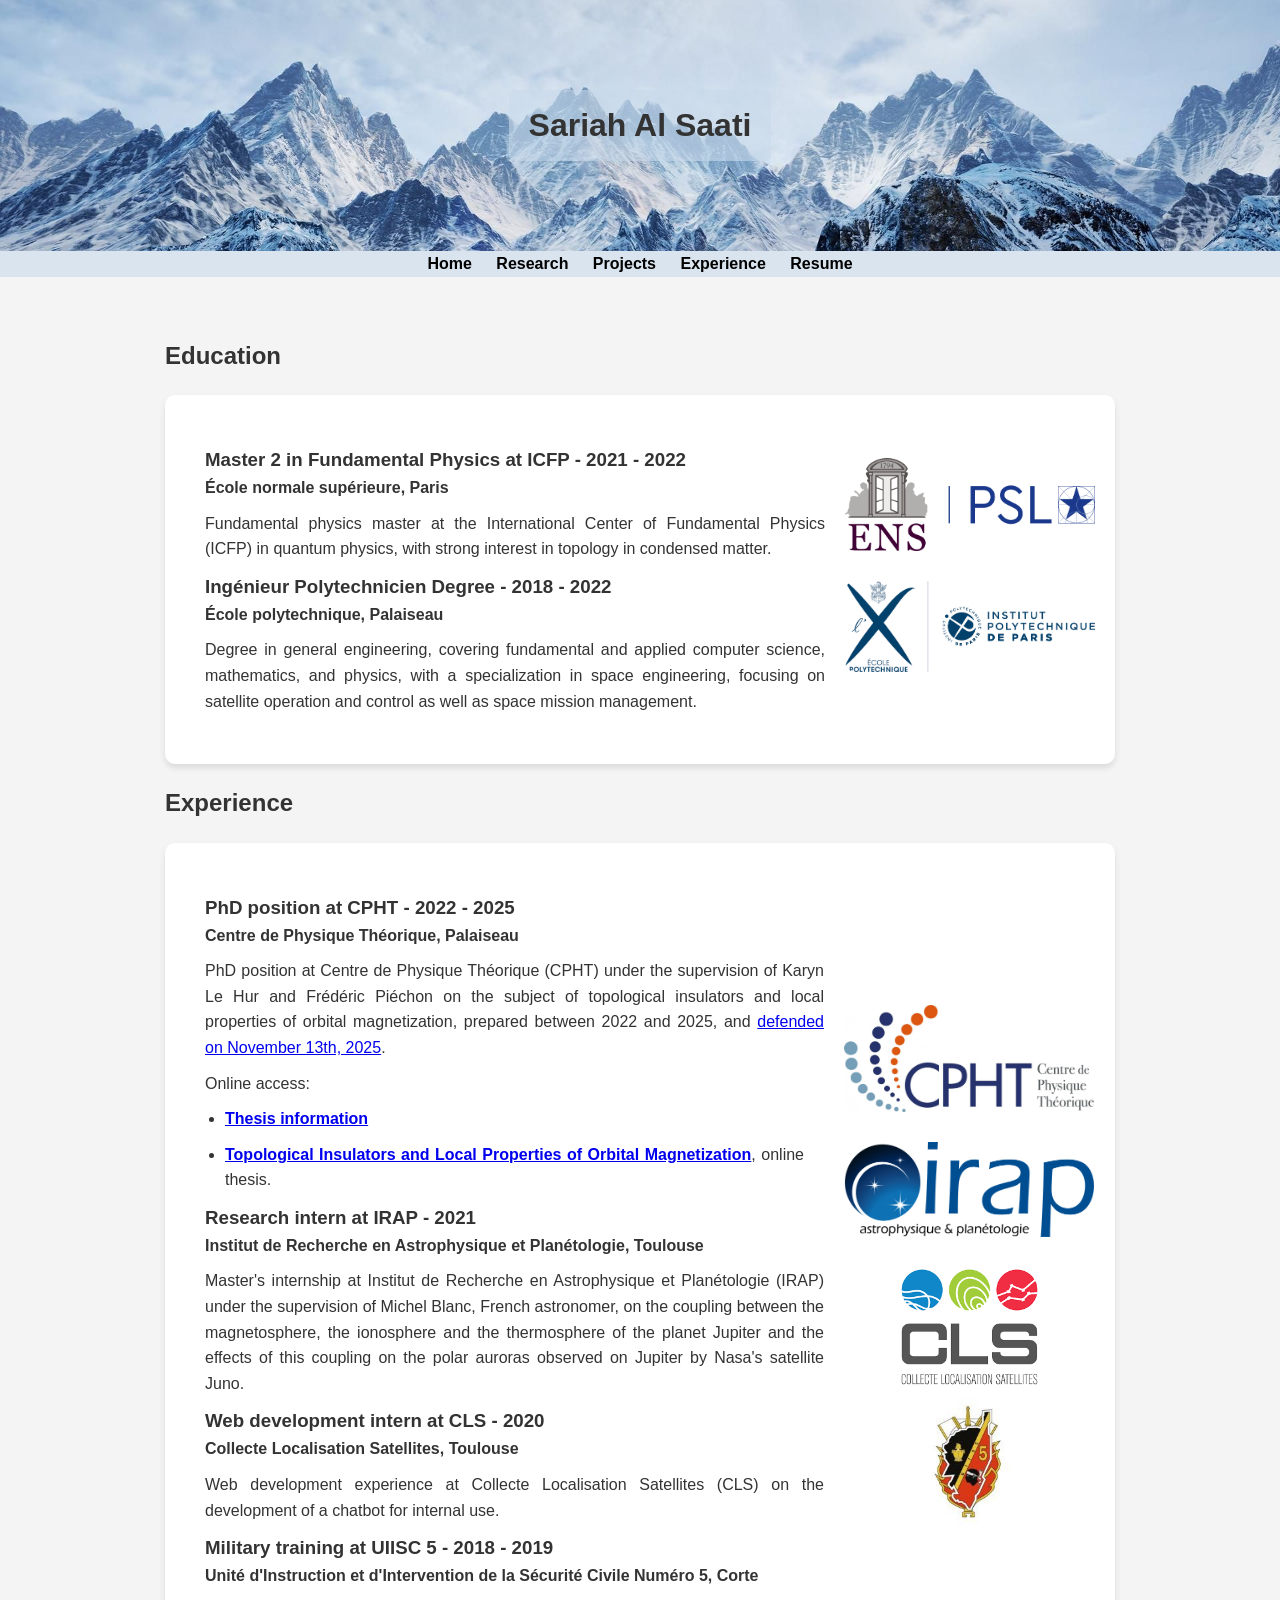
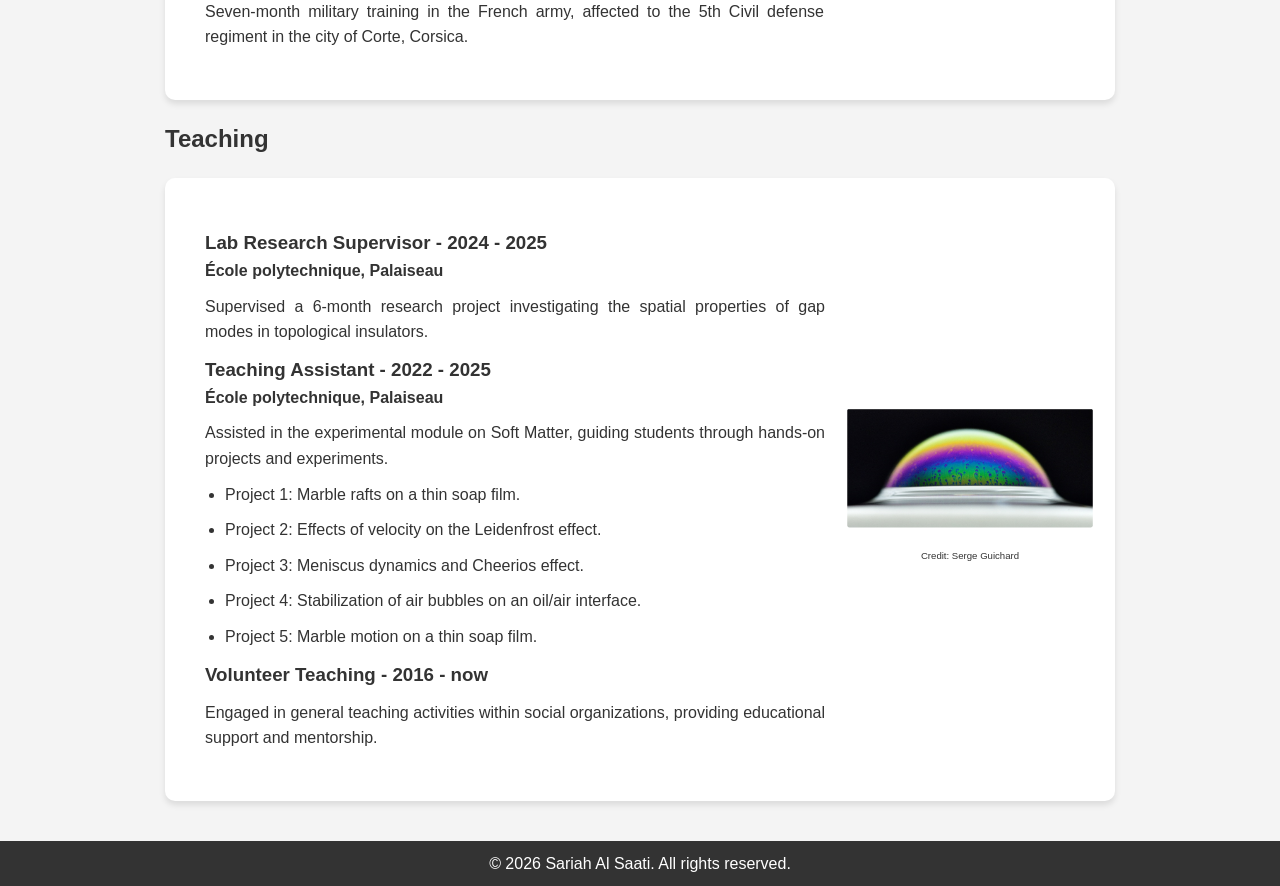
<file: ind_experience.html>
<!DOCTYPE html>
<html lang="en">
<head>
    <!-- Google Tag Manager -->
    <script>(function(w,d,s,l,i){w[l]=w[l]||[];w[l].push({'gtm.start':
    new Date().getTime(),event:'gtm.js'});var f=d.getElementsByTagName(s)[0],
    j=d.createElement(s),dl=l!='dataLayer'?'&l='+l:'';j.async=true;j.src=
    'https://www.googletagmanager.com/gtm.js?id='+i+dl;f.parentNode.insertBefore(j,f);
    })(window,document,'script','dataLayer','GTM-5B4VDCNB');</script>
    <!-- End Google Tag Manager -->
    <meta charset="UTF-8">
    <meta name="viewport" content="width=device-width, initial-scale=1.0">
    <meta http-equiv="X-UA-Compatible" content="IE=edge">
    <title>Sariah Al Saati - Experience</title>
    <!-- Link to your CSS file -->
    <link rel="stylesheet" href="styles.css">
</head>
<body>
    <!-- Google Tag Manager (noscript) -->
    <noscript><iframe src="https://www.googletagmanager.com/ns.html?id=GTM-5B4VDCNB"
    height="0" width="0" style="display:none;visibility:hidden"></iframe></noscript>
    <!-- End Google Tag Manager (noscript) -->

    <!-- Header -->
    <header>
        <h1><span class="title-background">Sariah Al Saati</span></h1>
    </header>

    <nav>
        <ul>
            <li><a href="index.html">Home</a></li>
            <li><a href="ind_research.html">Research</a></li>
            <li><a href="ind_projects.html">Projects</a></li>
            <li><a href="ind_experience.html">Experience</a></li>
            <li><a href="Docs/cv.pdf">Resume</a></li>
        </ul>
    </nav>
    
    <!-- Main Content Section -->
    <main>
        <section id="experience">
            

        <h2>Education</h2>
        <section id="education">
            <div class="project-container" style="margin-top: 20px;">
                <div class="text-content">
                    <h3>Master 2 in Fundamental Physics at ICFP - 2021 - 2022</h3>
                    <h4>École normale supérieure, Paris</h4>
                    <p>Fundamental physics master at the International Center of Fundamental Physics (ICFP) in quantum physics, with strong interest in topology in condensed matter. </p>
                    <h3>Ingénieur Polytechnicien Degree - 2018 - 2022</h3>
                    <h4>École polytechnique, Palaiseau</h4>
                    <p> Degree in general engineering, covering fundamental and applied computer science, mathematics, and physics, with a specialization in space engineering, focusing on satellite operation and control as well as space mission management. </p>
                </div>
                <div class="image-content">
                    <img src="Figures/logo_ens_psl_en_png.png" class="block">
                    <img src="Figures/polytechnique-logohori.png" class="block">
                </div>
            </div>
        </section>

            <h2>Experience</h2>
            <div class="project-container" style="margin-top: 20px;">
                <div class="text-content">
                <h3>PhD position at CPHT - 2022 - 2025</h3>
                <h4>Centre de Physique Théorique, Palaiseau</h4>
                <p>PhD position at Centre de Physique Théorique (CPHT) under the supervision of Karyn Le Hur and Frédéric Piéchon on the subject of topological insulators and local properties of orbital magnetization, prepared between 2022 and 2025, and <a href="https://www.cpht.polytechnique.fr/?q=fr/node/937">defended on November 13th, 2025</a>.</p>
                <p>Online access:</p>
                    <ul>
                        <li><strong><a href="https://theses.fr/2025IPPAX098">Thesis information</a></strong></li>
                        <li><strong><a href="https://theses.hal.science/tel-05462193">Topological Insulators and Local Properties of Orbital Magnetization</a></strong>, online thesis.</li>
                    </ul>
                <p></p>
                <h3>Research intern  at IRAP - 2021</h3>
                <h4>Institut de Recherche en Astrophysique et Planétologie, Toulouse</h4>
                <p>Master's internship at Institut de Recherche en Astrophysique et Planétologie (IRAP) under the supervision of Michel Blanc, French astronomer, on the coupling between the magnetosphere, the ionosphere and the thermosphere of the planet Jupiter and the effects of this coupling on the polar auroras observed on Jupiter by Nasa's satellite Juno.</p>
                <h3>Web development intern at CLS - 2020</h3>
                <h4>Collecte Localisation Satellites, Toulouse</h4>
                <p>Web development experience at Collecte Localisation Satellites (CLS) on the development of a chatbot for internal use.</p>
                <h3>Military training at UIISC 5 - 2018 - 2019</h3>
                <h4>Unité d'Instruction et d'Intervention de la Sécurité Civile Numéro 5, Corte</h4>
                <p>Seven-month military training in the French army, affected to the 5th Civil defense regiment in the city of Corte, Corsica.</p>
            </div>
            <div class="image-content">
                <img src="Figures/logoCPHT.jpg" class="block">
                <img src="Figures/irap.png" class="block">
                <img src="Figures/cls.png" class="block2">
                <img src="Figures/logoUIISC5.png" class="block2">
            </div>
        </div>
        
        <h2>Teaching</h2>
        <section id="teaching"> 
            <div class="project-container" style="margin-top: 20px;">
                <div class="text-content">
                    <h3>Lab Research Supervisor - 2024 - 2025</h3>
                    <h4>École polytechnique, Palaiseau</h4>
                    <p>Supervised a 6-month research project investigating the spatial properties of gap modes in topological insulators.</p>

                    <h3>Teaching Assistant - 2022 - 2025</h3>
                    <h4>École polytechnique, Palaiseau</h4>
                    <p>Assisted in the experimental module on Soft Matter, guiding students through hands-on projects and experiments.</p>
                    <ul>
                        <li>Project 1: Marble rafts on a thin soap film.</li>
                        <li>Project 2: Effects of velocity on the Leidenfrost effect.</li>
                        <li>Project 3: Meniscus dynamics and Cheerios effect.</li>
                        <li>Project 4: Stabilization of air bubbles on an oil/air interface.</li>
                        <li>Project 5: Marble motion on a thin soap film.</li>
                    </ul>

                    <h3>Volunteer Teaching - 2016 - now</h3>
                    <p>Engaged in general teaching activities within social organizations, providing educational support and mentorship.</p>
                </div>
                <div class="image-content">
                    <img src="Figures/bubble.webp" alt="Project Image">
                    <p class="caption"> Credit: Serge Guichard </p>
                </div>
            </div>
        </section>
    </main>

    <!-- Footer -->
    <footer>
        <p>&copy; 2026 Sariah Al Saati. All rights reserved.</p>
    </footer>
</body>
</html>
</file>
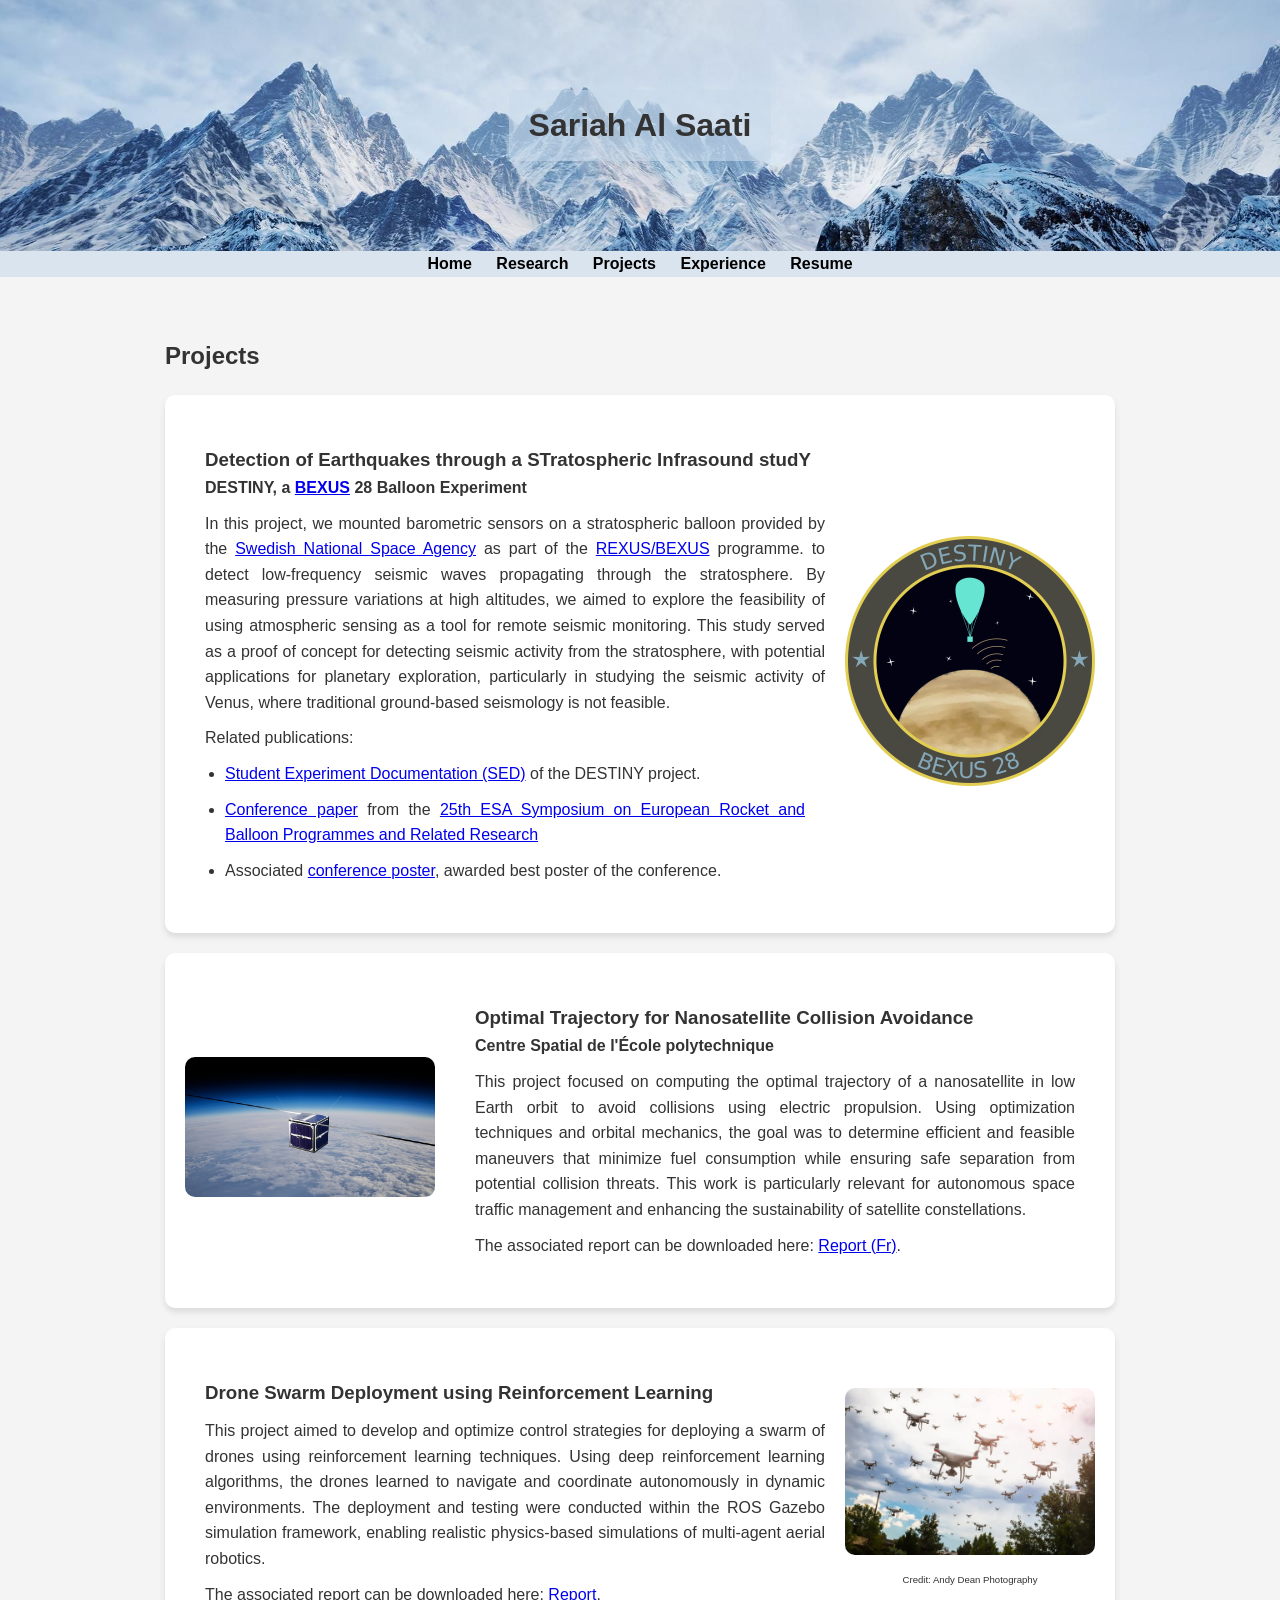
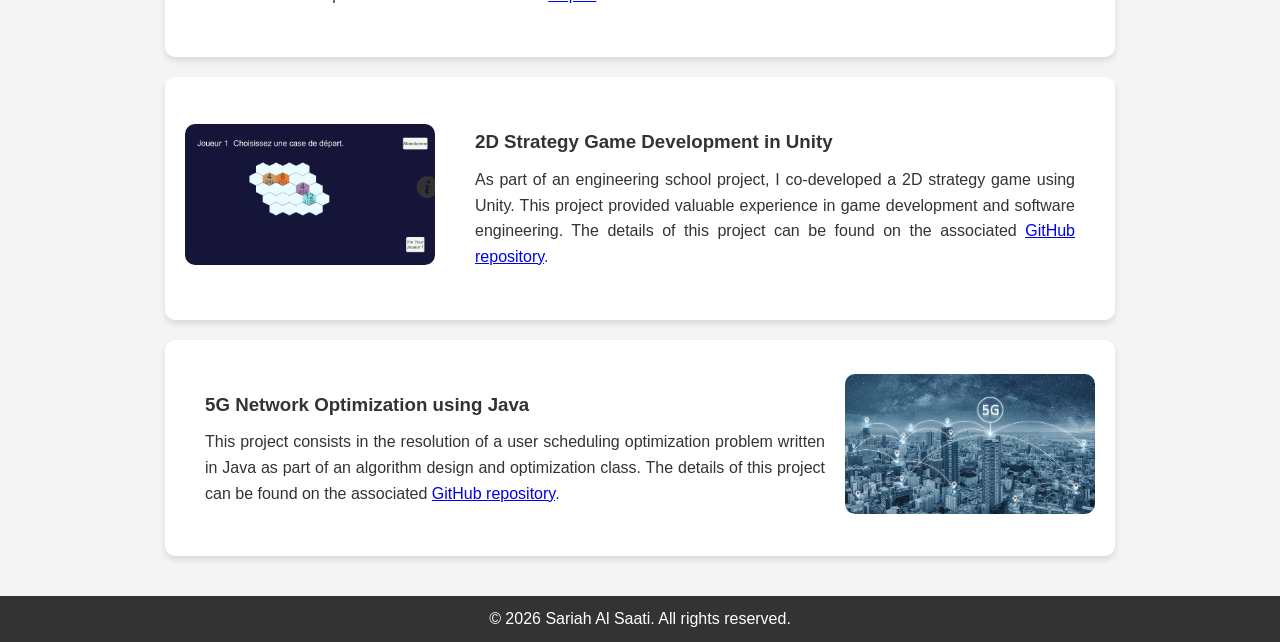
<file: ind_projects.html>
<!DOCTYPE html>
<html lang="en">
<head>
    <!-- Google Tag Manager -->
    <script>(function(w,d,s,l,i){w[l]=w[l]||[];w[l].push({'gtm.start':
    new Date().getTime(),event:'gtm.js'});var f=d.getElementsByTagName(s)[0],
    j=d.createElement(s),dl=l!='dataLayer'?'&l='+l:'';j.async=true;j.src=
    'https://www.googletagmanager.com/gtm.js?id='+i+dl;f.parentNode.insertBefore(j,f);
    })(window,document,'script','dataLayer','GTM-5B4VDCNB');</script>
    <!-- End Google Tag Manager -->
    <meta charset="UTF-8">
    <meta name="viewport" content="width=device-width, initial-scale=1.0">
    <meta http-equiv="X-UA-Compatible" content="IE=edge">
    <title>Sariah Al Saati - Projects</title>
    <!-- Link to your CSS file -->
    <link rel="stylesheet" href="styles.css">
</head>
<body>
    <!-- Google Tag Manager (noscript) -->
    <noscript><iframe src="https://www.googletagmanager.com/ns.html?id=GTM-5B4VDCNB"
    height="0" width="0" style="display:none;visibility:hidden"></iframe></noscript>
    <!-- End Google Tag Manager (noscript) -->

    <!-- Header -->
    <header>
        <h1><span class="title-background">Sariah Al Saati</span></h1>
    </header>

    <nav>
        <ul>
            <li><a href="index.html">Home</a></li>
            <li><a href="ind_research.html">Research</a></li>
            <li><a href="ind_projects.html">Projects</a></li>
            <li><a href="ind_experience.html">Experience</a></li>
            <li><a href="Docs/cv.pdf">Resume</a></li>
        </ul>
    </nav>
    
    <!-- Main Content Section -->
    <main>

        <section id="projects">
            <h2>Projects</h2>
            
            <div class="project-container" style="margin-top: 20px;">
                <div class="text-content">
                    <h3>Detection of Earthquakes through a STratospheric Infrasound studY</h3>
                    <h4>DESTINY, a <a href="https://rexusbexus.net/">BEXUS</a> 28 Balloon Experiment</h4>
                    <p>In this project, we mounted barometric sensors on a stratospheric balloon provided by the <a href="https://rexusbexus.net/organisations/snsb/">Swedish National Space Agency</a> as part of the <a href="https://rexusbexus.net/">REXUS/BEXUS</a> programme. to detect low-frequency seismic waves propagating through the stratosphere. By measuring pressure variations at high altitudes, we aimed to explore the feasibility of using atmospheric sensing as a tool for remote seismic monitoring. This study served as a proof of concept for detecting seismic activity from the stratosphere, with potential applications for planetary exploration, particularly in studying the seismic activity of Venus, where traditional ground-based seismology is not feasible.</p>
                    <p>Related publications:</p>
                    <ul>
                        <li><a href="Docs/DestinySED.pdf">Student Experiment Documentation (SED)</a> of the DESTINY project.</li>
                        <li><a href="Docs/DestinyEsaPacAlSaati.pdf">Conference paper</a> from the <a href="https://atpi.eventsair.com/QuickEventWebsitePortal/pac-symposium-2021/home1/ExtraContent/ContentPage?page=6">25th ESA Symposium on European Rocket and Balloon Programmes and Related Research</a> </li> 
                        <li> Associated <a href="Docs/DestinyPoster.pdf">conference poster</a>, awarded best poster of the conference.</li> 
                    </ul>
                </div>
                <div class="image-content">
                    <img src="Figures/destiny.png" alt="Project Image">
                </div>
            </div>

            <div class="project-container image-left" style="margin-top: 20px;">
                <div class="image-content">
                    <img src="Figures/nanosat.jpg" alt="Project Image">
                </div>
                <div class="text-content">
                    <h3>Optimal Trajectory for Nanosatellite Collision Avoidance</h3>
                    <h4>Centre Spatial de l'École polytechnique</h4>
                    <p> This project focused on computing the optimal trajectory of a nanosatellite in low Earth orbit to avoid collisions using electric propulsion. Using optimization techniques and orbital mechanics, the goal was to determine efficient and feasible maneuvers that minimize fuel consumption while ensuring safe separation from potential collision threats. This work is particularly relevant for autonomous space traffic management and enhancing the sustainability of satellite constellations. </p>
                    <p> The associated report can be downloaded here: <a href="Docs/noteCollision.pdf">Report (Fr)</a>.</p>
                </div>
            </div>
                
            <div class="project-container" style="margin-top: 20px;">
                <div class="text-content">
                    <h3>Drone Swarm Deployment using Reinforcement Learning</h3>
                    <p>This project aimed to develop and optimize control strategies for deploying a swarm of drones using reinforcement learning techniques. Using deep reinforcement learning algorithms, the drones learned to navigate and coordinate autonomously in dynamic environments. The deployment and testing were conducted within the ROS Gazebo simulation framework, enabling realistic physics-based simulations of multi-agent aerial robotics.</p>
                    <p> The associated report can be downloaded here: <a href="Docs/Drones_Report.pdf">Report</a>.</p>
                </div>
                <div class="image-content">
                    <img src="Figures/drones.webp" alt="Project Image">
                    <p class="caption"> Credit: Andy Dean Photography </p>
                </div>
            </div>
            
            <div class="project-container image-left" style="margin-top: 20px;">
                <div class="image-content">
                    <img src="Figures/cellswar.png" alt="Project Image">
                </div>
                <div class="text-content">
                    <h3>2D Strategy Game Development in Unity</h3>
                    <p>As part of an engineering school project, I co-developed a 2D strategy game using Unity. This project provided valuable experience in game development and software engineering. The details of this project can be found on the associated <a href="https://github.com/SariahAlSaati/CellsWar">GitHub repository</a>.</p>
                </div>
            </div>

                
            <div class="project-container" style="margin-top: 20px;">
                <div class="text-content">
                    <h3>5G Network Optimization using Java</h3>
                    <p>This project consists in the resolution of a user scheduling optimization problem written in Java as part of an algorithm design and optimization class. The details of this project can be found on the associated <a href="https://github.com/SariahAlSaati/5G_Optim">GitHub repository</a>.</p>
                </div>
                <div class="image-content">
                    <img src="Figures/5G.webp" alt="Project Image">
                </div>
            </div>
            
        </section>
        

    </main>

    <!-- Footer -->
    <footer>
        <p>&copy; 2026 Sariah Al Saati. All rights reserved.</p>
    </footer>
</body>
</html>
</file>
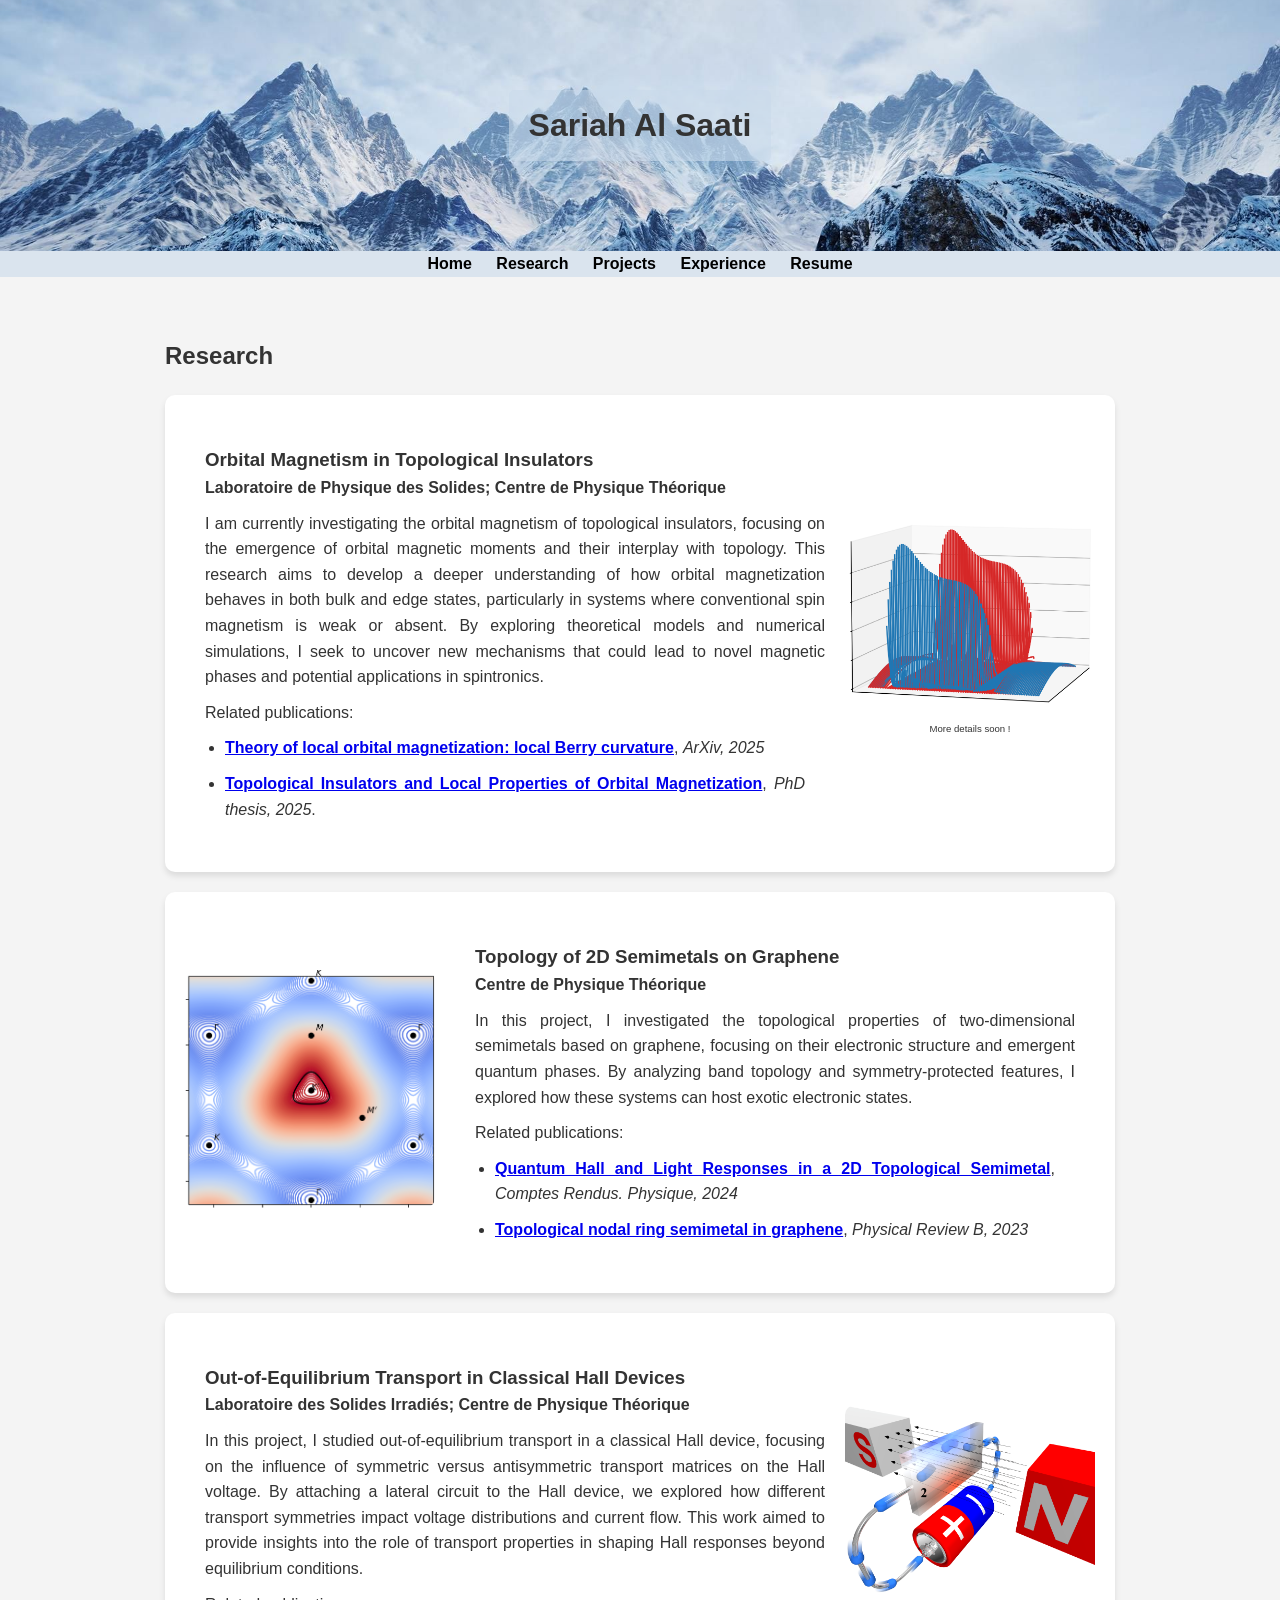
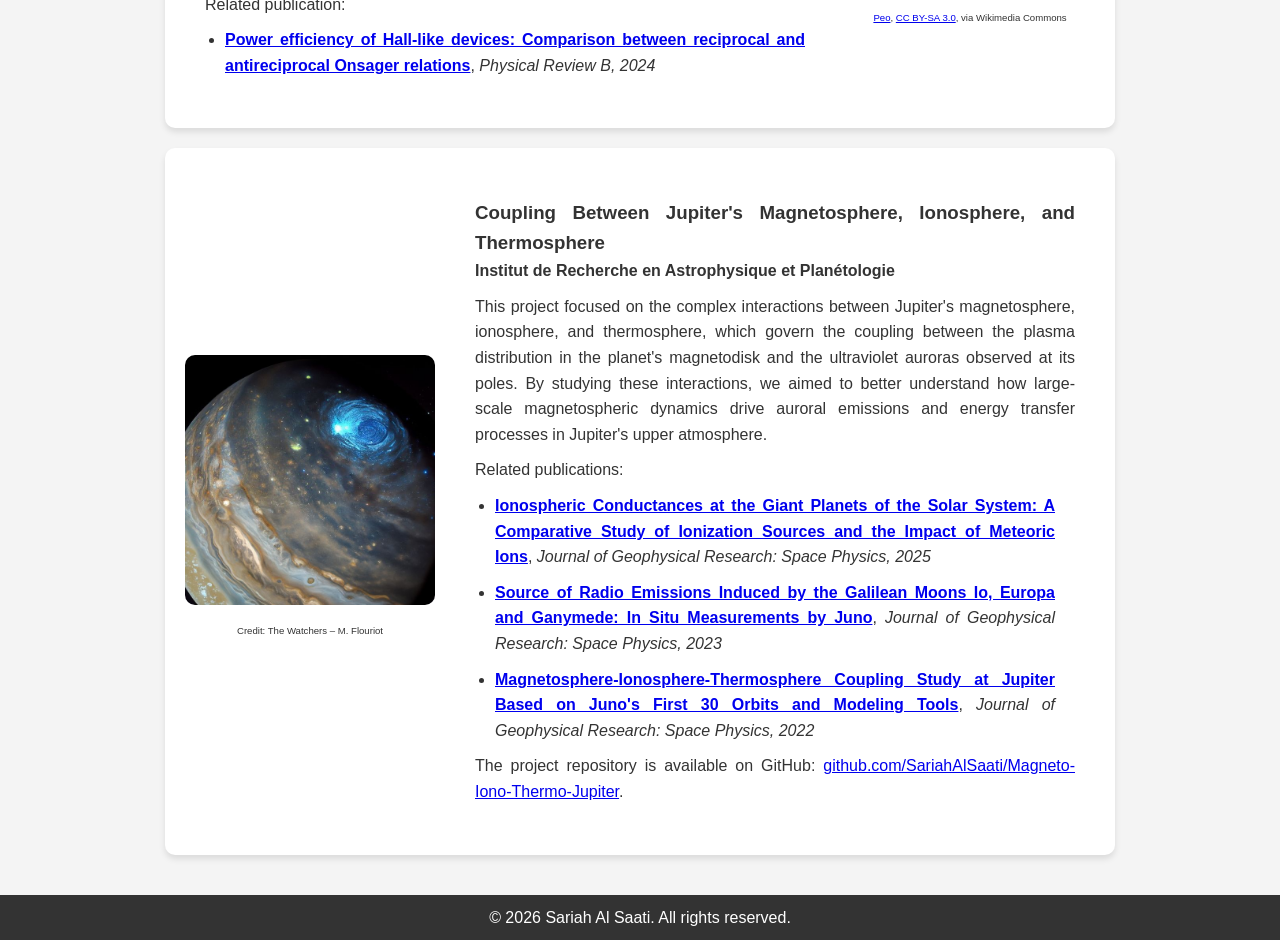
<file: ind_research.html>
<!DOCTYPE html>
<html lang="en">
<head>
    <!-- Google Tag Manager -->
    <script>(function(w,d,s,l,i){w[l]=w[l]||[];w[l].push({'gtm.start':
    new Date().getTime(),event:'gtm.js'});var f=d.getElementsByTagName(s)[0],
    j=d.createElement(s),dl=l!='dataLayer'?'&l='+l:'';j.async=true;j.src=
    'https://www.googletagmanager.com/gtm.js?id='+i+dl;f.parentNode.insertBefore(j,f);
    })(window,document,'script','dataLayer','GTM-5B4VDCNB');</script>
    <!-- End Google Tag Manager -->
    <meta charset="UTF-8">
    <meta name="viewport" content="width=device-width, initial-scale=1.0">
    <meta http-equiv="X-UA-Compatible" content="IE=edge">
    <title>Sariah Al Saati - Research</title>
    <!-- Link to your CSS file -->
    <link rel="stylesheet" href="styles.css">
</head>
<body>
    <!-- Google Tag Manager (noscript) -->
    <noscript><iframe src="https://www.googletagmanager.com/ns.html?id=GTM-5B4VDCNB"
    height="0" width="0" style="display:none;visibility:hidden"></iframe></noscript>
    <!-- End Google Tag Manager (noscript) -->

    <!-- Header -->
    <header>
        <h1><span class="title-background">Sariah Al Saati</span></h1>
    </header>

    <nav>
        <ul>
            <li><a href="index.html">Home</a></li>
            <li><a href="ind_research.html">Research</a></li>
            <li><a href="ind_projects.html">Projects</a></li>
            <li><a href="ind_experience.html">Experience</a></li>
            <li><a href="Docs/cv.pdf">Resume</a></li>
        </ul>
    </nav>
    
    <!-- Main Content Section -->
    <main>
        <section id="research">
            <h2>Research</h2>
            
            <div class="project-container" style="margin-top: 20px;">
                <div class="text-content">
                    <h3>Orbital Magnetism in Topological Insulators</h3>
                    <h4>Laboratoire de Physique des Solides; Centre de Physique Théorique</h4>
                    <p>I am currently investigating the orbital magnetism of topological insulators, focusing on the emergence of orbital magnetic moments and their interplay with topology. This research aims to develop a deeper understanding of how orbital magnetization behaves in both bulk and edge states, particularly in systems where conventional spin magnetism is weak or absent. By exploring theoretical models and numerical simulations, I seek to uncover new mechanisms that could lead to novel magnetic phases and potential applications in spintronics.</p>
                    <p>Related publications:</p>
                    <ul>
                        <li><strong><a href="https://doi.org/10.48550/arXiv.2512.12343">Theory of local orbital magnetization: local Berry curvature</a></strong>, <em>ArXiv, 2025</em></li>
                        <li><strong><a href="https://theses.hal.science/tel-05462193">Topological Insulators and Local Properties of Orbital Magnetization</a></strong>, <em>PhD thesis, 2025</em>.</li>
                    </ul>
                </div>
                <div class="image-content">
                    <img src="Figures/orbital.png" alt="Project Image">
                    <p class="caption"> More details soon ! </p>
                </div>
            </div>
            
            <div class="project-container image-left" style="margin-top: 20px;">
                <div class="image-content">
                    <img src="Figures/nodalRing.png" alt="Project Image">
                </div>
                <div class="text-content">
                    <h3>Topology of 2D Semimetals on Graphene</h3>
                    <h4>Centre de Physique Théorique</h4>
                    <p>In this project, I investigated the topological properties of two-dimensional semimetals based on graphene, 
                        focusing on their electronic structure and emergent quantum phases. By analyzing band topology and symmetry-protected features, I explored how these systems can host exotic electronic states.</p>
                    <p>Related publications:</p>
                    <ul>
                        <li><strong><a href="http://www.doi.org/10.5802/crphys.202">Quantum Hall and Light Responses in a 2D Topological Semimetal</a></strong>, <em>Comptes Rendus. Physique, 2024</em></li>
                        <li><strong><a href="http://www.doi.org/10.1103/PhysRevB.107.165407">Topological nodal ring semimetal in graphene</a></strong>, <em>Physical Review B, 2023</em></li>
                    </ul>
                </div>
            </div>
            
            <div class="project-container" style="margin-top: 20px;">
                <div class="text-content">
                    <h3>Out-of-Equilibrium Transport in Classical Hall Devices</h3>
                    <h4>Laboratoire des Solides Irradiés; Centre de Physique Théorique</h4>
                    <p>In this project, I studied out-of-equilibrium transport in a classical Hall device, focusing on the influence of symmetric versus antisymmetric transport matrices on the Hall voltage. By attaching a lateral circuit to the Hall device, we explored how different transport symmetries impact voltage distributions and current flow.  This work aimed to provide insights into the role of transport properties in shaping Hall responses beyond equilibrium conditions.</p>
                    <p>Related publication:</p>
                    <ul>
                        <li><strong><a href="http://www.doi.org/10.1103/PhysRevB.110.024412">Power efficiency of Hall-like devices: Comparison between reciprocal and antireciprocal Onsager relations</a></strong>, <em>Physical Review B, 2024</em></li>
                    </ul>
                </div>
                <div class="image-content">
                    <img src="Figures/Hall_effect.png" alt="Project Image">
                    <p class="caption"> <a href="https://commons.wikimedia.org/wiki/File:Hall_effect.png">Peo</a>, <a href="http://creativecommons.org/licenses/by-sa/3.0/">CC BY-SA 3.0</a>, via Wikimedia Commons </p>
                </div>
            </div>
            
            <div class="project-container image-left" style="margin-top: 20px;">
                <div class="image-content">
                    <img src="Figures/Jupiter_aurora.jpg" alt="Project Image">
                    <p class="caption"> Credit: The Watchers – M. Flouriot </p>
                </div>
                <div class="text-content">
                    <h3>Coupling Between Jupiter's Magnetosphere, Ionosphere, and Thermosphere</h3>
                    <h4>Institut de Recherche en Astrophysique et Planétologie</h4>
                    <p>This project focused on the complex interactions between Jupiter's magnetosphere, ionosphere, and thermosphere, which govern the coupling between the plasma distribution in the planet's magnetodisk and the ultraviolet auroras observed at its poles. By studying these interactions, we aimed to better understand how large-scale magnetospheric dynamics drive auroral emissions and energy transfer processes in Jupiter's upper atmosphere.</p>
                    <p>Related publications:</p>
                    <ul>
                        <li><strong><a href="https://doi.org/10.1029/2024JA033061">Ionospheric Conductances at the Giant Planets of the Solar System: A Comparative Study of Ionization Sources and the Impact of Meteoric Ions</a></strong>, <em>Journal of Geophysical Research: Space Physics, 2025</em></li>
                        <li><strong><a href="https://doi.org/10.1029/2023JA031985">Source of Radio Emissions Induced by the Galilean Moons Io, Europa and Ganymede: In Situ Measurements by Juno</a></strong>, <em>Journal of Geophysical Research: Space Physics, 2023</em></li>
                        <li><strong><a href="https://doi.org/10.1029/2022JA030586">Magnetosphere-Ionosphere-Thermosphere Coupling Study at Jupiter Based on Juno's First 30 Orbits and Modeling Tools</a></strong>, <em>Journal of Geophysical Research: Space Physics, 2022</em></li>
                    </ul>
                    <p>
                        The project repository is available on GitHub: 
                        <a href="https://github.com/SariahAlSaati/Magneto-Iono-Thermo-Jupiter">github.com/SariahAlSaati/Magneto-Iono-Thermo-Jupiter</a>.
                    </p>
            </div>

            
        </section>
    </main>

    <!-- Footer -->
    <footer>
        <p>&copy; 2026 Sariah Al Saati. All rights reserved.</p>
    </footer>

</body>
</html>
</file>
<file: styles.css>
/* General reset for consistent styling */
* {
    margin: 0;
    padding: 0;
    box-sizing: border-box;
}

/* Header and Navigation */
header {
    background-image: url('Figures/wpp.jpg');
    background-size: cover; 
    background-position: center; 
    background-repeat: no-repeat;
    display: flex;
    padding: 90px;
    min-width: 700px;
    justify-content: center; 
    align-items: center;
}

html, body {
    font-family: Arial, sans-serif;
    line-height: 1.6;
    color: #333;
    height: 100%;
    margin: 0;
    background-color: #f4f4f4;
    text-align: justify;
    display: flex;
    flex-direction: column;
    min-width: 700px;
}


.header-container {
    display: flex;
    justify-content: center;
    text-align: center;
    align-items: center;
    box-sizing: border-box;
    height: 100%; 
}

nav {
    text-align: center;
    background-color: rgba(202, 219, 235, 0.6);
}

nav ul {
    list-style-type: none;
    padding: 0;
    color: #333;
}

nav ul li {
    display: inline;
    margin: 0 10px;
}

nav ul li a {
    color: rgb(0, 0, 0);
    text-decoration: none;
    font-weight: bold;
}

nav ul li a:hover {
    text-decoration: underline;
}

/* Main Content */
main {
    padding: 20px;
    max-width: 1000px;
    margin: 20px auto;
    flex: 1;
}

main h2 {
    margin-top: 20px;
    color: #333;
}

main h3 {
    margin-top: 10px;
    color: #333;
}

main p {
    margin: 10px 0;
}


/* Footer */
footer {
    background-color: #333;
    color: white;
    text-align: center;
    padding: 10px 0;
    position: relative;
    /* margin-top: 20px; */
    bottom: 0;
    width: 100%;
}

/* Responsive Design */
@media (max-width: 600px) {
    nav ul li {
        display: block;
        text-align: center;
        margin: 10px 0;
    }
}

ul li {
    margin-bottom: 10px;
}

ul li i, ul li img {
    list-style: none;
    margin-right: 8px;
}

.project-container {
    display: flex;
    align-items: center;
    background: white;
    padding: 20px;
    text-align: justify;
    border-radius: 10px;
    box-shadow: 0px 4px 6px rgba(0, 0, 0, 0.1);
    max-width: 950px;
    min-width: 500px;
    margin: auto;
}
.text-content {
    flex: 1;
    padding: 20px;
}
.text-content h2 {
    margin-top: 0;
}
.image-content img {
    width: 250px;
    border-radius: 10px;
}

img.block {
    display: block;
    margin-bottom: 30px;
  }

img.block2 {
    display: block;
    margin-bottom: 30px;
    width: 60%;
    margin: 0 auto;
  }

ul {
    padding-left: 20px;
    padding-right: 20px;
}

/* Image on the right (default) */
.image-right .image-content {
    order: 2;
    padding-left: 20px;
}
.image-right .text-content {
    order: 1;
    padding-right: 20px;
}

/* Image on the left */
.image-left .image-content {
    order: 1;
    padding-right: 20px;
}
.image-left .text-content {
    order: 2;
    padding-left: 20px;
}

p.caption {
    text-align: center;
    font-size: 0.6em;
  }

.title-background {
    background-color: rgba(202, 219, 235, 0.6); /* Semi-transparent black */
    color: #333; /* Text color */
    padding: 10px 20px; /* Space inside the background */
    border-radius: 5px; /* Rounded corners */
    display: inline-block; /* Ensure it wraps only around text */
}
</file>
